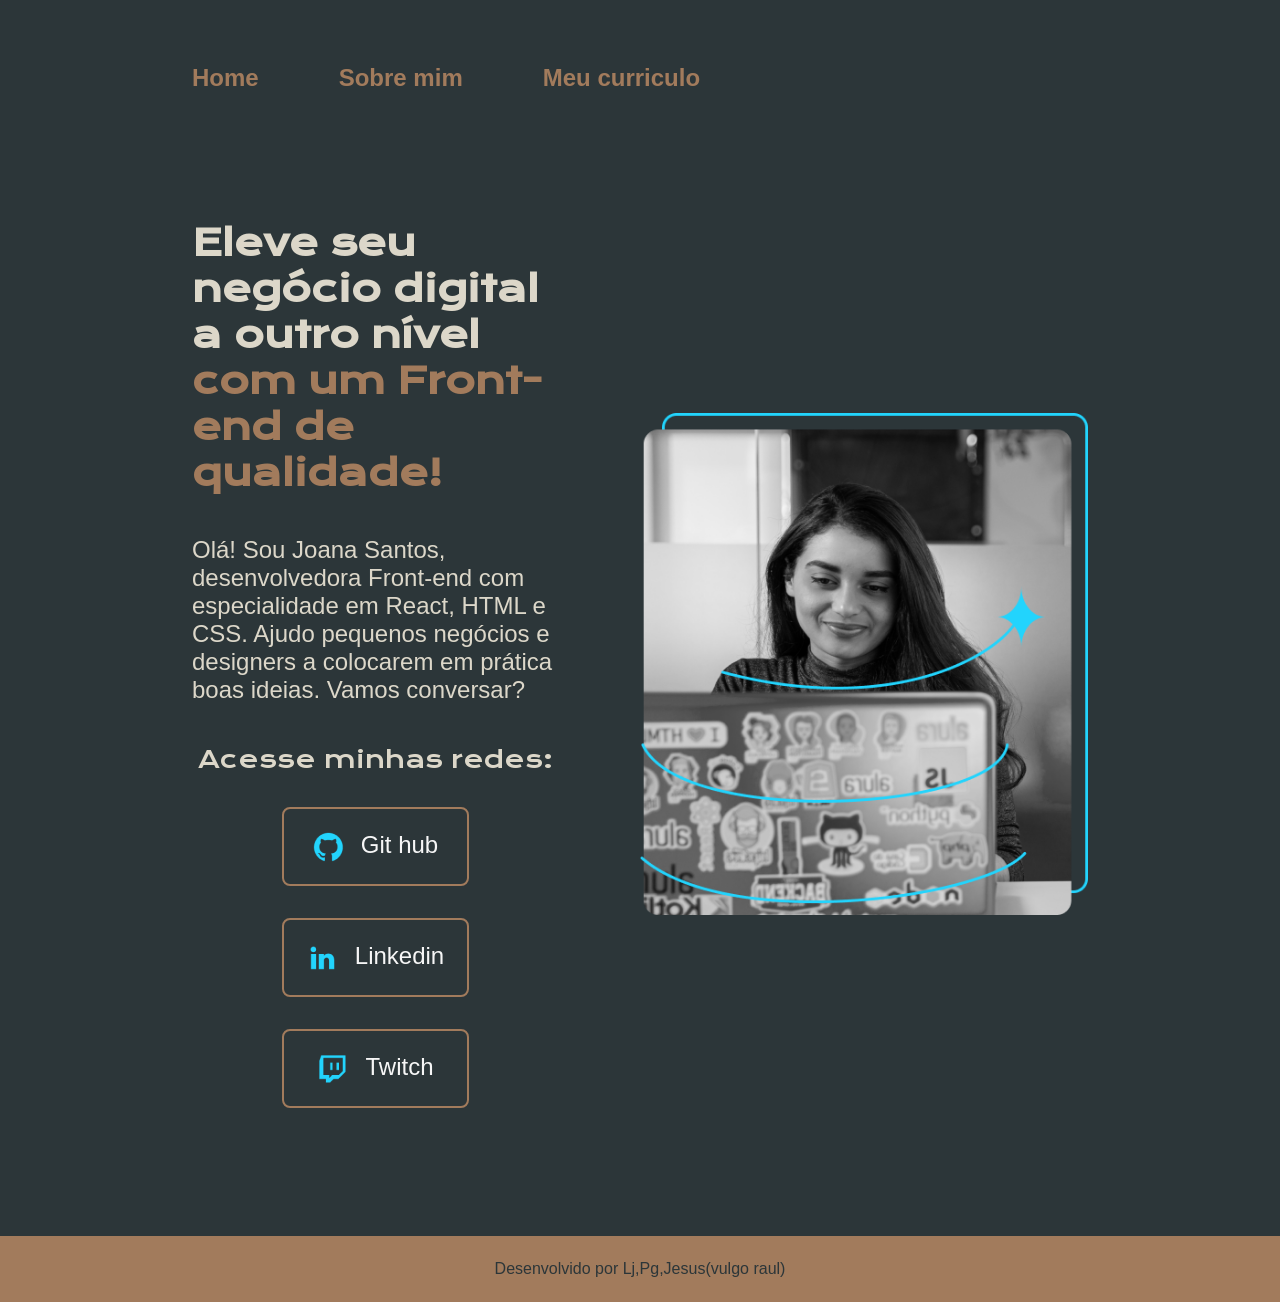
<file: index.html>
<!DOCTYPE html>
<html lang="pt-br">

<head>
    <meta charset="UTF-8">
    <meta name="viewport" content="width=device-width, initial-scale=1.0">
    <title>Portifolio</title>
    <link rel="stylesheet" href="/css/style.css">
</head>

<body>
    <header class="cabecalho">
        <!-- links para navegar -->
        <nav class="cabecalho__menu">
            <a class="cabecalho__menu__link" href="/index.html">Home</a>
            <a class="cabecalho__menu__link" href="/html/sobre_mim.html">Sobre mim</a>
            <a class="cabecalho__menu__link" href="/html/curriculo.html">Meu curriculo</a>
        </nav>
    </header>
    <main class="apresentacao">
        <section class="apresentacao__conteudo">
            <h1 class="apresentacao__titulo">Eleve seu negócio digital a outro nível <strong class="titulo-destaque"> com um Front-end de qualidade!</strong></h1>
            <p class="apresentacao__texto">Olá! Sou Joana Santos, desenvolvedora Front-end com especialidade em React, HTML e CSS. Ajudo pequenos
            negócios e designers a colocarem em prática boas ideias. Vamos conversar?</p>
            <div class="apresentacao__links">
                <h2 class="apresentacao__links_subtitulo">Acesse minhas redes: </h2>
                <a class="apresentacao__links__link" href="https://github.com">
                <img src="/img/github.png" alt="Foto da logo do Git Hub">
                Git hub
                </a>
                <a class="apresentacao__links__link" href="https://www.google.com/url?sa=t&rct=j&q=&esrc=s&source=web&cd=&cad=rja&uact=8&ved=2ahUKEwi-iI-e0O2PAxUoHrkGHV03ID0QFnoECAoQAQ&url=https%3A%2F%2Fbr.linkedin.com%2F&usg=AOvVaw2SBY7l_GSJomHDs9LB4qMx&opi=89978449">
                <img src="/img/linkedin.png" alt="Foto da logo do Linkedin">
                Linkedin
                </a>
                <a class="apresentacao__links__link" href="https://www.google.com/url?sa=t&rct=j&q=&esrc=s&source=web&cd=&cad=rja&uact=8&ved=2ahUKEwjLtejg0O2PAxUzOrkGHdotA1oQFnoECAsQAQ&url=https%3A%2F%2Fwww.twitch.tv%2F&usg=AOvVaw0jleg9szuuxDAVCxtVw9KE&opi=89978449">
                <img src="/img/twitch.png" alt="Foto da logo da Twitch">
                Twitch
                </a>
            </div>
        </section>
        <img class="apresentacao__imagem" src="/img/Imagem.png" alt="Foto da Joana Santos">
    </main>
    <footer class="rodape">
        <p>Desenvolvido por Lj,Pg,Jesus(vulgo raul)</p>
    </footer>
</body> 

</html>
</file>
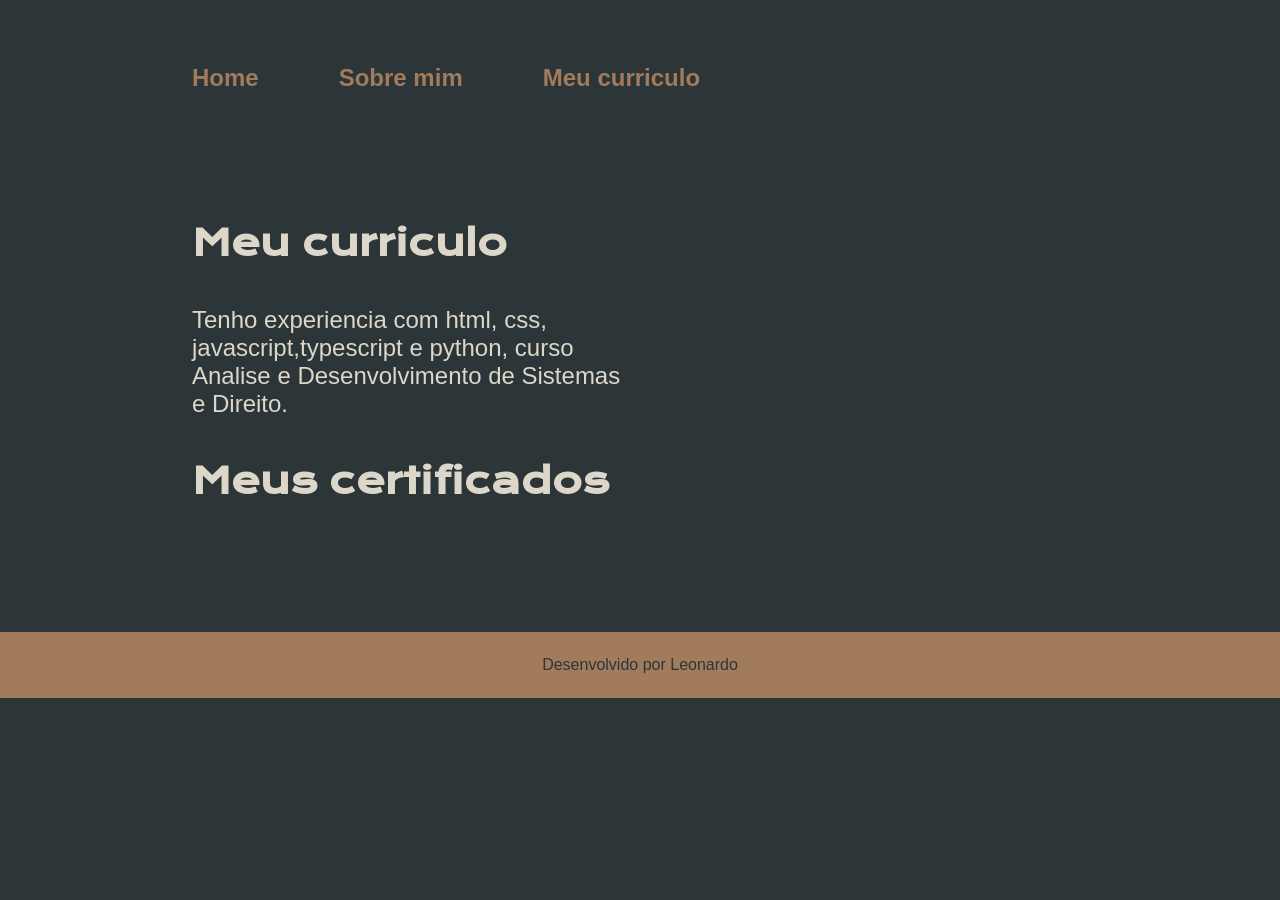
<file: html/curriculo.html>
<!DOCTYPE html>
<html lang="pt-br">
<head>
    <meta charset="UTF-8">
    <meta name="viewport" content="width=device-width, initial-scale=1.0">
    <title>Meu curricuo</title>
    <link rel="stylesheet" href="/css/style.css">
</head>
<body>
    <header class="cabecalho">
        <!-- links para navegar -->
        <nav class="cabecalho__menu">
            <a class="cabecalho__menu__link" href="/index.html">Home</a>
            <a class="cabecalho__menu__link" href="/html/sobre_mim.html">Sobre mim</a>
            <a class="cabecalho__menu__link" href="/html/curriculo.html">Meu curriculo</a>
        </nav>
    </header>
    <main class="apresentacao">
        <section class="apresentacao__conteudo">
            <h1 class="apresentacao__titulo">Meu curriculo</h1>
            <p class="apresentacao__texto">Tenho experiencia com html, css, javascript,typescript e python, curso Analise e Desenvolvimento de Sistemas e Direito.</p>
            <h2 class="apresentacao__titulo">Meus certificados</h2>
        </section>
    </main>    
     <footer class="rodape">
        <p>Desenvolvido por Leonardo</p>
    </footer>
</body>
</html>
</file>
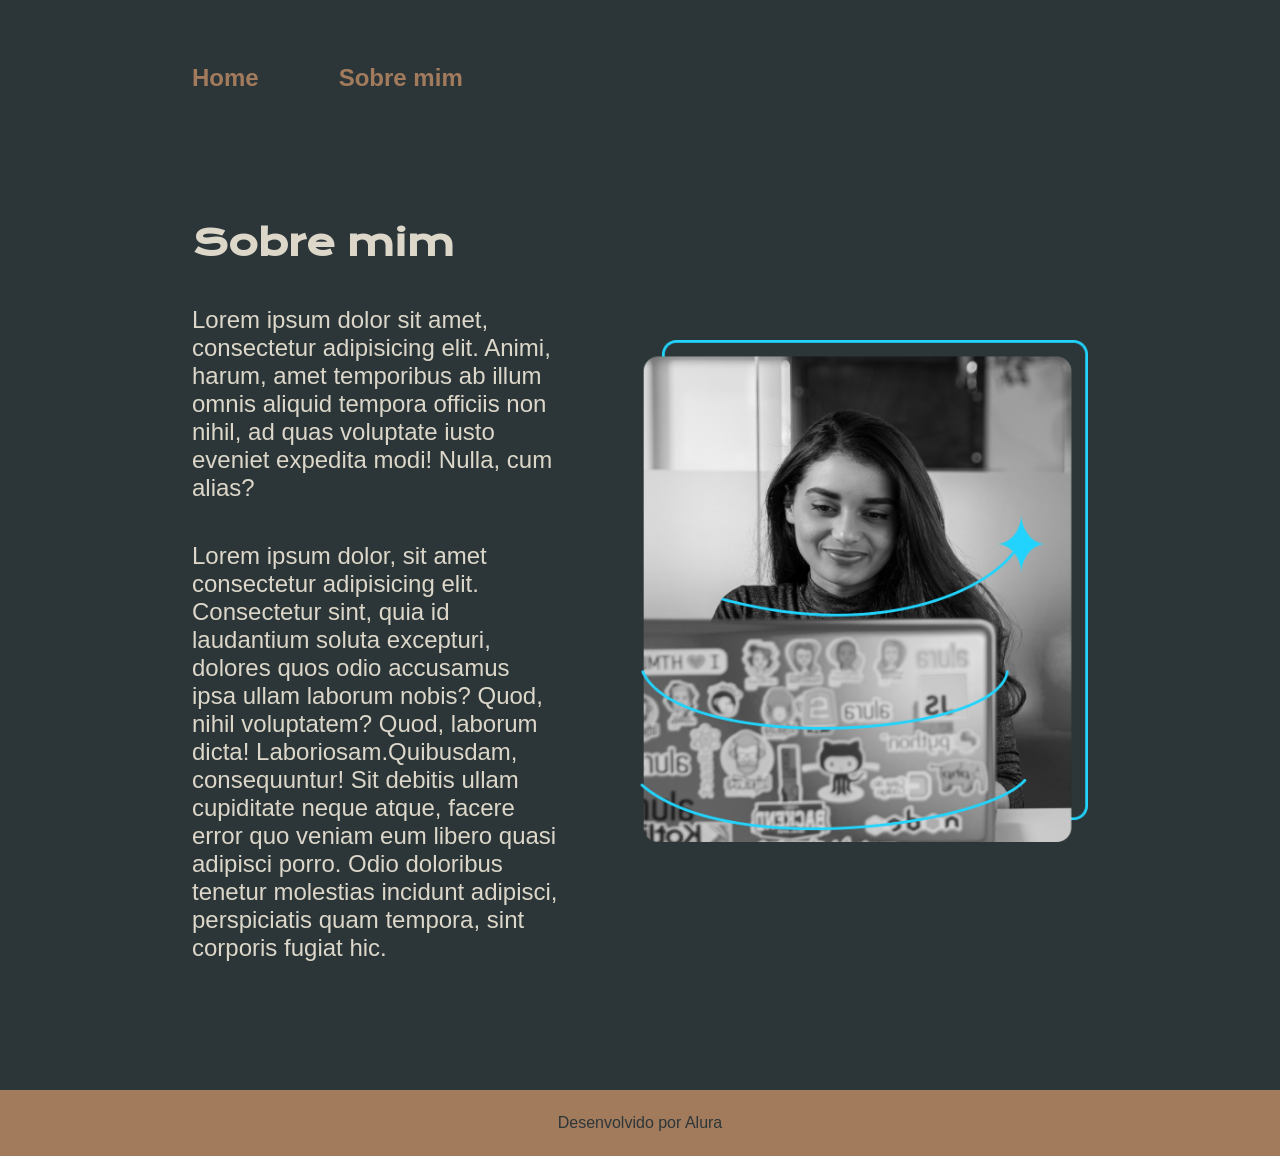
<file: html/sobre_mim.html>
<!DOCTYPE html>
<html lang="pt-br">
<head>
    <meta charset="UTF-8">
    <meta name="viewport" content="width=device-width, initial-scale=1.0">
    <title>Sobre mim</title>
    <link rel="stylesheet" href="/css/style.css">
</head>
<body>
    <header class="cabecalho">
        <!-- links para navegar -->
        <nav class="cabecalho__menu">
            <a class="cabecalho__menu__link" href="/index.html">Home</a>
            <a class="cabecalho__menu__link" href="/html/sobre_mim.html">Sobre mim</a>
        </nav>
    </header>

    <main class="apresentacao">
        <section class="apresentacao__conteudo">
            <h1 class="apresentacao__titulo">Sobre mim</h1>
            <p class="apresentacao__texto"><span>Lorem ipsum dolor sit amet, consectetur adipisicing elit. Animi, harum, amet temporibus ab illum omnis aliquid tempora officiis non nihil, ad quas voluptate iusto eveniet expedita modi! Nulla, cum alias?</p>
            <p class="apresentacao__texto"><span>Lorem ipsum dolor, sit amet consectetur adipisicing elit. Consectetur sint, quia id laudantium soluta excepturi, dolores quos odio accusamus ipsa ullam laborum nobis? Quod, nihil voluptatem? Quod, laborum dicta! Laboriosam.</span><span>Quibusdam, consequuntur! Sit debitis ullam cupiditate neque atque, facere error quo veniam eum libero quasi adipisci porro. Odio doloribus tenetur molestias incidunt adipisci, perspiciatis quam tempora, sint corporis fugiat hic.</span></p>
        </section>
        <img class="apresentacao__imagem" src="/img/Imagem.png" alt="Foto da joana santos progamando">
    </main>

    <footer class="rodape">
        <p>Desenvolvido por Alura</p>
    </footer>

</body>
</html>
</file>
<file: css/style.css>
@import url('https://fonts.googleapis.com/css2?family=Krona+One& family=Montserrat&display=swap');
:root {
    /* --cor-primaria : #000000; */
    --cor-primaria : #2C3639;
    --cor-secundaria: #DCD7C9;
    --cor-terciaria: #A27B5C;
    --cor-hover: #3F4E4F;

    --fonte-primaria : "Krona One", sans-serif;
    --fonte-secundaria : "Montserrat", sans-serif;
}

*{
    margin: 0;
    padding: 0;
}

body{
    /* height: 100vh; */
    /* nada sai do body */
    box-sizing: border-box;
    background-color: var(--cor-primaria);
    color: var(--cor-secundaria);
}
/* Isso é uma classe */
.titulo-destaque{
    color: var(--cor-terciaria);
}
.apresentacao{
    margin: 10% 15%;
    display: flex;
    align-items: center;
    justify-content: space-between;
    gap: 82px;
}
.apresentacao__conteudo{
    width: 50%;
    display: flex;
    flex-direction: column;
    gap: 40px;
}
.apresentacao__titulo{
    font-size: 2.25rem;
    font-family: var(--fonte-primaria);

}
.apresentacao__texto{
    font-size: 1.5rem;
    font-family: var(--fonte-secundaria);
}
.apresentacao__links_subtitulo{
    font-family: var(--fonte-primaria);
    font-weight: 400;
    font-size: 1.5rem;
}
.apresentacao__links{
    display: flex;
    flex-direction: column;
    align-items: center;
    gap: 32px;
    justify-content: space-between;

}
.apresentacao__links__link{
    /* background-color: #22d4fd; */
    border: 2px solid var(--cor-terciaria);
    justify-content: center;
    gap: 16px;
    display: flex;
    width: 50%;
    text-align: center;
    border-radius: 8px;
    font-size: 1.5rem;
    padding: 21.5px 0;
    text-decoration: none;
    color: #f6f6f6;
    font-family: var(--fonte-secundaria);
}
/* Serve para mudar o fundo */
.apresentacao__links__link:hover{
    background-color: var(--cor-hover);
}
.rodape{
    color: var(--cor-primaria);
    background-color: var(--cor-terciaria);
    text-align: center;
    padding: 24px;
    font-family: var(--fonte-secundaria);
    font-weight: 400;
}
.cabecalho{
    padding: 5% 0 0 15%;
}
.cabecalho__menu{
    display: flex;
    gap: 80px;
}
.cabecalho__menu__link{
    font-family: var(--fonte-secundaria);
    font-size: 1.5rem;
    font-weight: 600;
    color: var(--cor-terciaria);
    text-decoration: none;
}

.apresentacao__imagem{
    width: 50%;
}

@media (max-width: 1200px){
    .cabecalho {
        padding: 10%;
    }
    .cabecalho__menu{
        justify-content:  center;
    }
    .apresentacao{
        flex-direction: column-reverse;
        padding: 5%;
    }
    .apresentacao__conteudo{
        width: auto;
        /* Ou 100% */
    }
}
</file>
